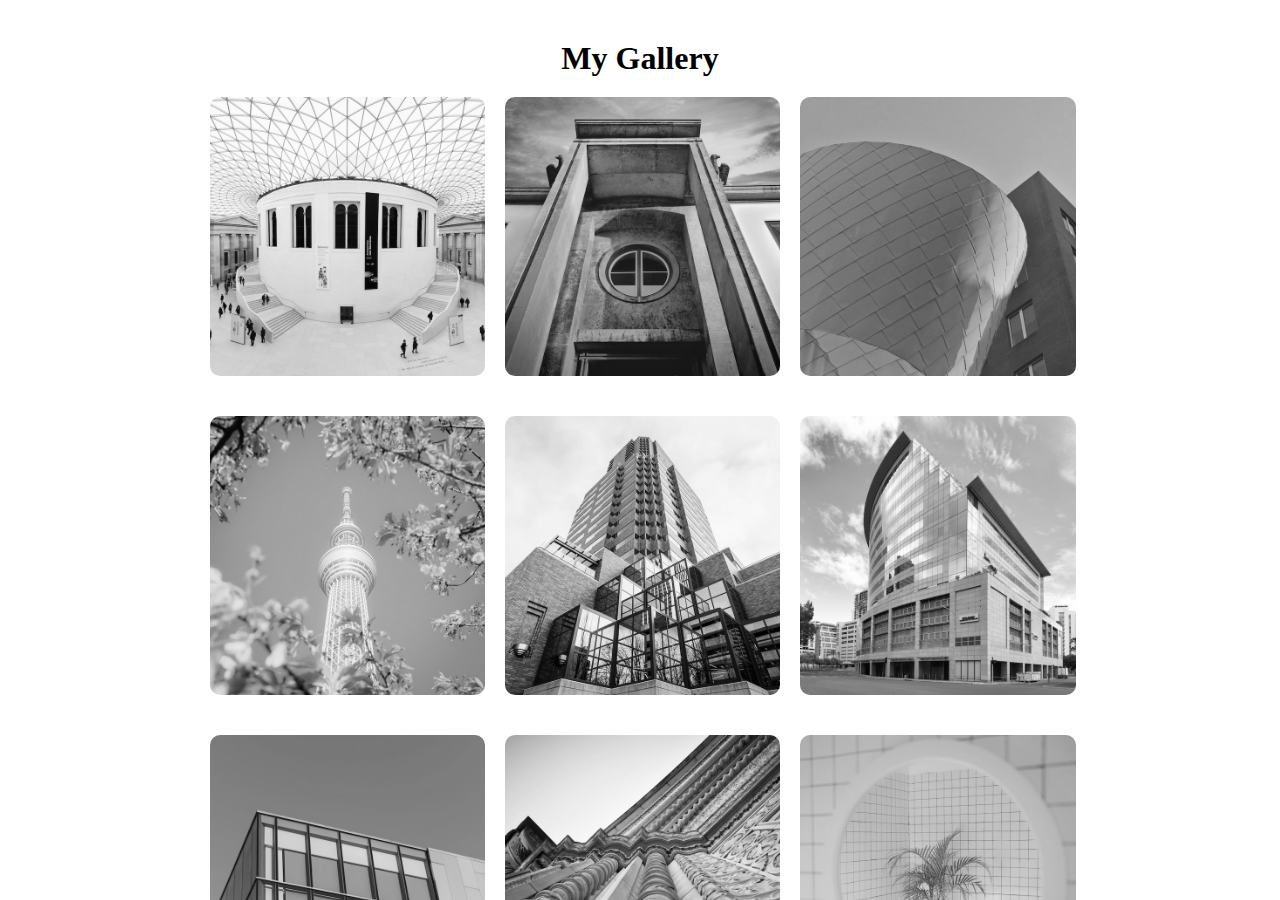
<file: Image Gallery/index.html>
<!DOCTYPE html>
<html lang="en">

<head>
    <meta charset="UTF-8" />
    <meta name="viewport" content="width=device-width, initial-scale=1.0" />
    <title>Image Gallery</title>
    <link rel="stylesheet" href="style.css" />
</head>

<body>
    <div id="wrapper">
        <div class="container">
            <h1>My Gallery</h1>
            <div class="gallery">
                <figure class="card">
                    <img src="images/image1.jpg" alt="" />
                    <figcaption>image1</figcaption>
                </figure>
                <figure class="card">
                    <img src="images/image2.jpeg" alt="" />
                    <figcaption>image2</figcaption>
                </figure>
                <figure class="card">
                    <img src="images/image3.jpeg" alt="" />
                    <figcaption>image3</figcaption>
                </figure>
                <figure class="card">
                    <img src="images/image4.jpeg" alt="" />
                    <figcaption>image4</figcaption>
                </figure>
                <figure class="card">
                    <img src="images/image5.jpeg" alt="" />
                    <figcaption>image5</figcaption>
                </figure>
                <figure class="card">
                    <img src="images/image6.jpeg" alt="" />
                    <figcaption>image6</figcaption>
                </figure>
                <figure class="card">
                    <img src="images/image7.jpeg" alt="" />
                    <figcaption>image7</figcaption>
                </figure>
                <figure class="card">
                    <img src="images/image8.jpeg" alt="" />
                    <figcaption>image8</figcaption>
                </figure>
                <figure class="card">
                    <img src="images/image9.jpeg" alt="" />
                    <figcaption>image9</figcaption>
                </figure>
                <figure class="card">
                    <img src="images/image10.jpg" alt="" />
                    <figcaption>image10</figcaption>
                </figure>
                <figure class="card">
                    <img src="images/image11.jpg" alt="" />
                    <figcaption>image11</figcaption>
                </figure>
                <figure class="card">
                    <img src="images/image12.jpg" alt="" />
                    <figcaption>image12</figcaption>
                </figure>
                <figure class="card">
                    <img src="images/image13.jpg" alt="" />
                    <figcaption>image13</figcaption>
                </figure>
                <figure class="card">
                    <img src="images/image14.jpg" alt="" />
                    <figcaption>image14</figcaption>
                </figure>
                <figure class="card">
                    <img src="images/image15.jpg" alt="" />
                    <figcaption>image15</figcaption>
                </figure>
            </div>
        </div>
    </div>
</body>

</html>
</file>
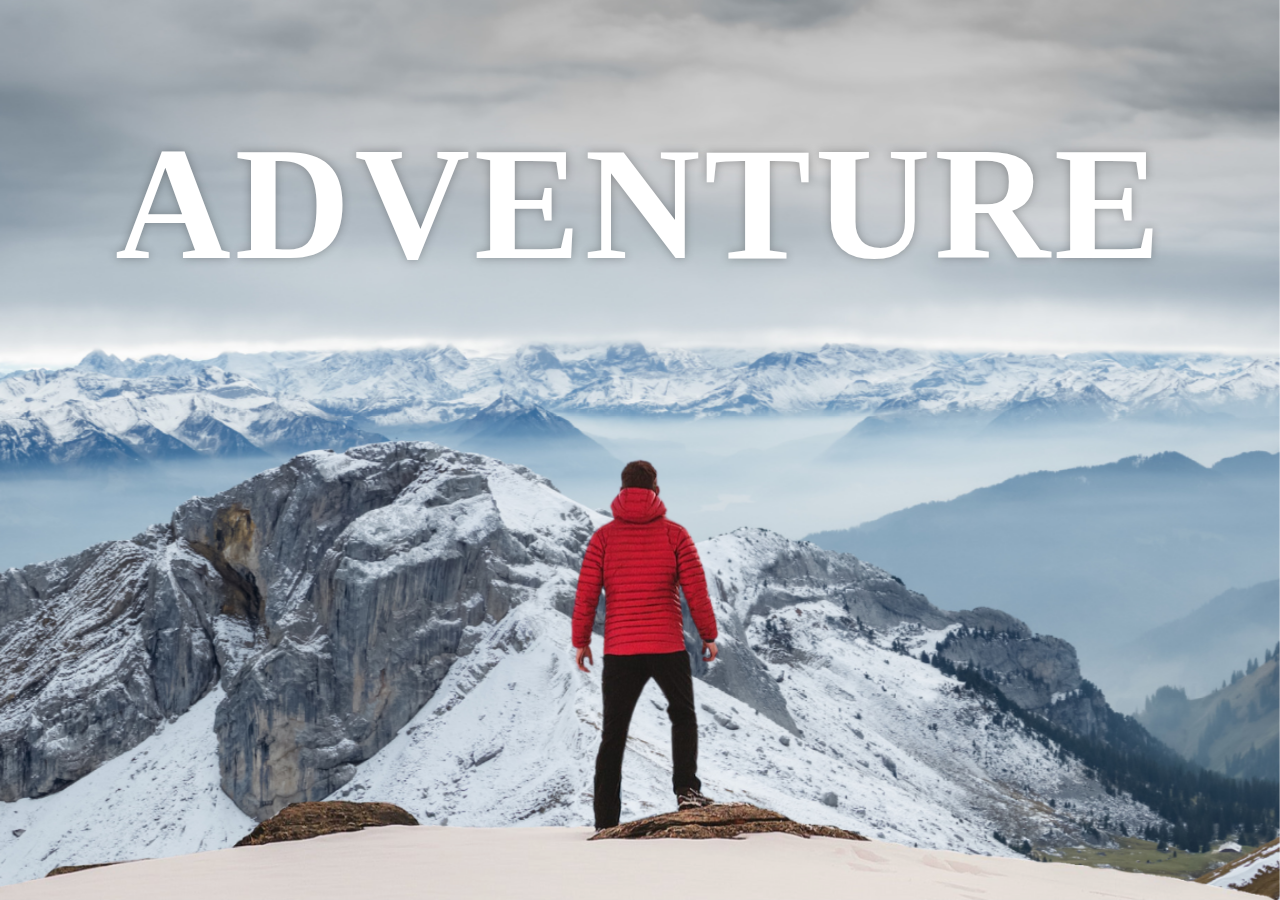
<file: Parallax_website/index.html>
<!--PARALLAX EFFECT-->
<!DOCTYPE html>
<html lang="en">
<head>
    <meta charset="UTF-8">
    <meta name="viewport" content="width=device-width, initial-scale=1.0">
    <title>Parallax Website</title>
    <link rel="stylesheet" href="style.css">
</head>
<body>
    <div id="wrapper">

        <div class="container">
            <img src="Images/background.png" alt="Image not found" class="background" >
            <img src="Images/foreground.png" alt="Image not found" class="foreground">
            <h1>ADVENTURE</h1>
        </div>
        
        <section>
            <h2 class="secHeading">Adventure Time</h2>
            <p class="text"> 
                Lorem ipsum dolor sit amet consectetur adipisicing elit. Possimus quis dolor in culpa eaque. Veritatis laboriosam est aliquam. Officia, consequatur. Quibusdam, vero deserunt aliquid sint expedita totam est animi minima!
                <br><br>
                Lorem ipsum dolor sit amet consectetur adipisicing elit. Cum quia deleniti quidem explicabo corrupti, sapiente officia corporis eius aliquid, dolore veritatis. Ullam nihil molestiae porro totam sapiente tempore, nisi maxime.
            </p>

            <div class="bg bg1">
                <h2 class="desc">CYCLING</h2>
            </div>
            <p class="text"> Lorem ipsum dolor sit amet consectetur adipisicing elit. Possimus quis dolor in culpa eaque. Veritatis laboriosam est aliquam. Officia, consequatur. Quibusdam, vero deserunt aliquid sint expedita totam est animi minima!
                <br><br>
                Lorem ipsum dolor sit amet consectetur adipisicing elit. Cum quia deleniti quidem explicabo corrupti, sapiente officia corporis eius aliquid, dolore veritatis. Ullam nihil molestiae porro totam sapiente tempore, nisi maxime.
            </p>

            <div class="bg bg2">
                <h2 class="desc">PARAGLIDING</h2>
            </div>
            <p class="text"> Lorem ipsum dolor sit amet consectetur adipisicing elit. Possimus quis dolor in culpa eaque. Veritatis laboriosam est aliquam. Officia, consequatur. Quibusdam, vero deserunt aliquid sint expedita totam est animi minima!
                <br><br>
                Lorem ipsum dolor sit amet consectetur adipisicing elit. Cum quia deleniti quidem explicabo corrupti, sapiente officia corporis eius aliquid, dolore veritatis. Ullam nihil molestiae porro totam sapiente tempore, nisi maxime.
            </p>

            <div class="bg bg3">
                <h2 class="desc">SURFING</h2>
            </div>
            <p class="text"> Lorem ipsum dolor sit amet consectetur adipisicing elit. Possimus quis dolor in culpa eaque. Veritatis laboriosam est aliquam. Officia, consequatur. Quibusdam, vero deserunt aliquid sint expedita totam est animi minima!
                <br><br>
                Lorem ipsum dolor sit amet consectetur adipisicing elit. Cum quia deleniti quidem explicabo corrupti, sapiente officia corporis eius aliquid, dolore veritatis. Ullam nihil molestiae porro totam sapiente tempore, nisi maxime.
            </p>
        </section>
    </div>
</body>
</html>
</file>
<file: Image Gallery/style.css>
*{
    margin: 0;
    padding: 0;
    box-sizing: border-box;
}
#wrapper{
    height: 100vh;
    overflow-x: hidden;
    overflow-y: auto;
}
h1{
    text-align: center;
    margin: 20px 0;
}
.container{
    height: auto;
    max-width: 900px;
    margin: 0 auto; /* placed in center */
    padding: 20px;
}
 .gallery{
    display: grid;
    grid-template-columns: 32% 32% 32%;
    grid-template-rows: repeat(5,1fr);
    gap: 20px;
    justify-content: space-between;
 }
figure{
    position: relative;
    margin-bottom: 20px;
    border-radius: 10px;
    /* border-radius: 50% 20% / 10% 40%; */
    overflow: hidden; 
}
figure img{
    width: 100%; /*related to parent: galllery ki 32%width h to iski b ho jayegi*/
    height: 100%;
    filter:grayscale(100%);
    object-fit: cover;
    box-shadow: 0 0 20px #333;
}
figure:hover{
    transform: scale(1.03);
    filter: drop-shadow(0 0 10px #333);
    transition: 0.2s;
    cursor: pointer;
}
figure:hover img{
    filter: grayscale(0);
}
figure figcaption{
    color: white;
    position:absolute;
    bottom: 0;
    left: 0;
    width: 100%;
    height: 20%;
    opacity: 0;
    padding: 25px;
}
figure:hover figcaption{
    opacity: 1;
}
</file>
<file: Parallax_website/style.css>
*{
    margin: 0;
    padding: 0;
    box-sizing: border-box;
}

#wrapper{
    height: 100vh;
    overflow-x: hidden;
    overflow-y: auto;
    perspective: 10px;
}
.container{
    position: relative;
    display: flex;
    justify-content: center;
    align-items: center;
    height: 100%;
    transform-style: preserve-3d;
    z-index: -1;
}

.background{
    transform: translateZ(-20px) scale(4);
}
.foreground{
    transform: translateZ(-10px) scale(2);
}
.background,.foreground{
    position: absolute;
    height: 100%;
    width: 100%;
    z-index: -1;
    object-fit: cover;
}
h1{
    position:absolute;
    top: 7rem;
    /* transform: translateY(-85%);  */
    font-size: 10rem;
    color: white;
    text-shadow: 0 0 10px rgba(0, 0, 0, 0.3);
    letter-spacing: 4px;
}

section{
    background-color: rgb(45, 45, 45);
    color: white;
    padding: 5rem 0;
}
.secHeading{
    font-size: 5rem;
    padding: 0 10rem;
}
.text{
    font-size: 1.5rem;
    padding: 0 10rem;
    margin: 5rem 0;
}

.bg{
    position: relative;
    width: 100%;
    background-attachment: fixed;
    height: 500px;
    background-size: cover;
    background-position: center;
}

.desc{
    position: absolute;
    background-color: white;
    color: black;
    font-size: 3.5rem;
    font-weight: 600;
    padding: 0.5rem 2.5rem;
    top: 50%;
    left:50%;
    transform: translateX(-50%) translateY(-50%);
}
.bg1{
    background-image: url(Images/Cycling.jpg);
}
.bg2{
    background-image: url(Images/Paragliding.jpg);
}
.bg3{
    background-image: url(Images/Surfing.jpg);
}
</file>
